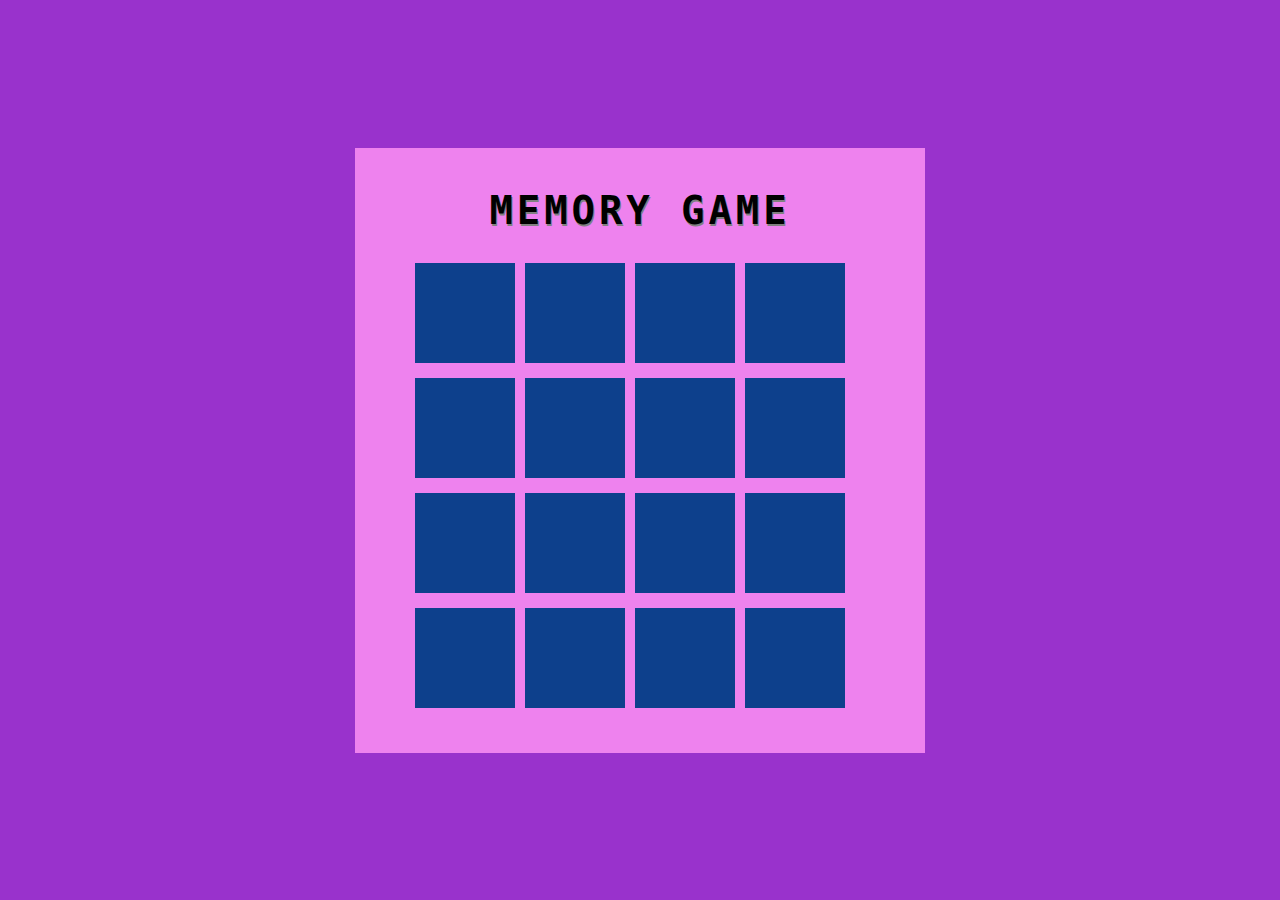
<file: index.html>
<!DOCTYPE html>
<html lang="en">
<head>
    <meta charset="UTF-8">
    <meta name="viewport" content="width=device-width, initial-scale=1.0">
    <title>Memory Card Game</title>
    <link rel="stylesheet" href="Game.css">
</head>
<body>
    <div class="container">
        <h2>Memory Game</h2>
        <div class="game"></div>
    </div>
    <script src="Game.js"></script>
</body>
</html>
</file>
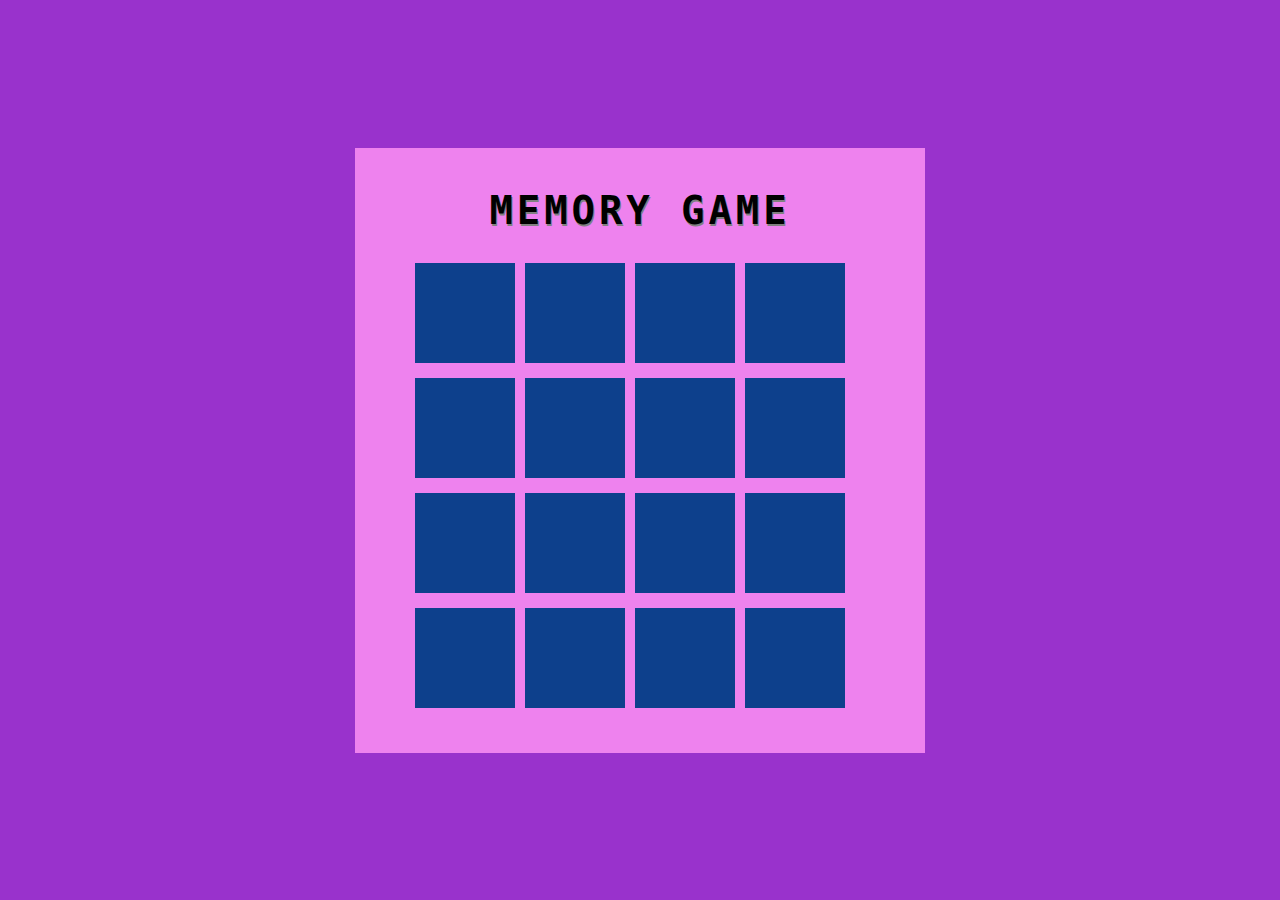
<file: Game.html>
<!DOCTYPE html>
<html lang="en">
<head>
    <meta charset="UTF-8">
    <meta name="viewport" content="width=device-width, initial-scale=1.0">
    <title>Memory Card Game</title>
    <link rel="stylesheet" href="Game.css">
</head>
<body>
    <div class="container">
        <h2>Memory Game</h2>
        <div class="game"></div>
    </div>
    <script src="Game.js"></script>
</body>
</html>
</file>
<file: Game.css>
*{
    margin: 0;
    padding: 0;
    box-sizing: border-box;
    font-family: monospace;
}
body{
    display:flex;
    justify-content: center;
    align-items: center;
    min-height: 100vh;
    background:darkorchid
}
.container{
    position: relative;
    display: flex;
    flex-direction: column;
    justify-content: center;
    align-items: center;
    flex-direction: column;
    gap: 30px;
    background:violet;
    padding: 40px 60px;

}
h2{
    font-size: 3em;
    color:black;
    text-shadow: 1px 2px gray;
    text-transform: uppercase;
    letter-spacing: 0.1em;
}
.reset{
    padding: 15px 20px;
    color:black;
    background: white;
    border:black;
    box-shadow: 1px 3px 3px gray;
    font-size: 1.5em;
    letter-spacing: 0.1em;
    text-transform: uppercase;
    cursor: pointer;
    font-weight: 600;
}
.reset:focus{
    color: white;
    background:darkturquoise;
}
.game{
    width: 450px;
    height: 450px;
    display: flex;
    flex-wrap: wrap;
    gap: 10px;
    transform-style: preserve-3d;

}
.item{
    position: relative;
    width: 100px;
    height: 100px;
    display: flex;
    justify-content: center;
    align-items: center;
    font-size: 3em;
    background: white;
    transition: 0.25s;
}
.item.boxOpen{
    transform: rotateY('0deg');
}
.item::after{
    content: "";
    position: absolute;
    inset: 0;
    background:rgb(13, 64, 140);
    transition: 0.25s;
    transform: rotateY(0deg);
    backface-visibility: hidden;

}
.boxOpen:after , 
.boxMatch:after{
    transform: rotateY(180deg);
}
</file>
